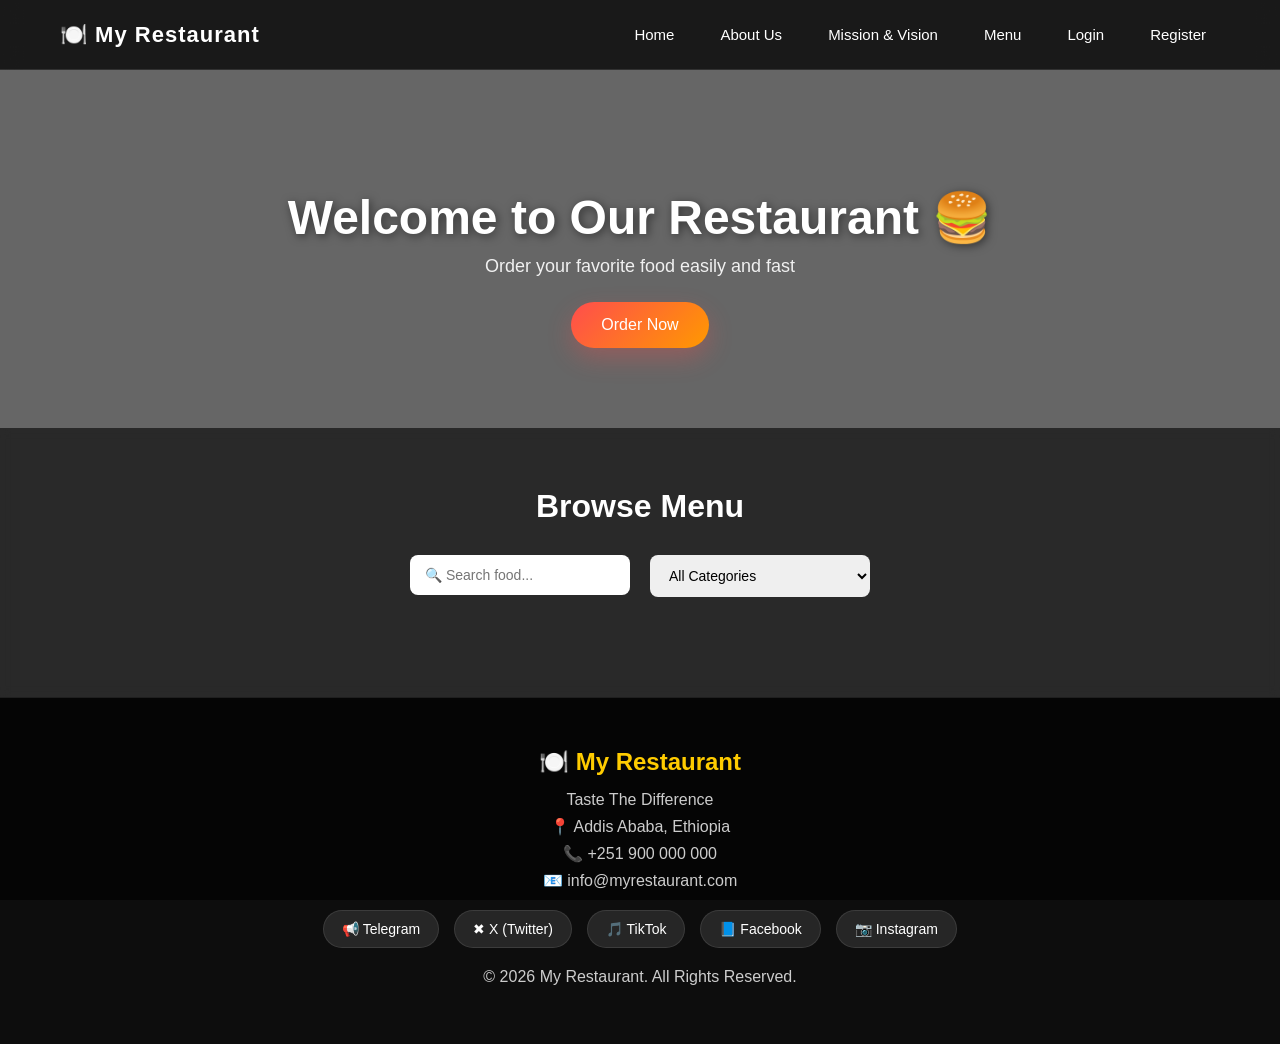
<file: index.html>
<!DOCTYPE html>
<html lang="en">

<head>
  <meta charset="UTF-8">

  <title>Restaurant Home</title>

  <meta
    name="viewport"
    content="width=device-width, initial-scale=1.0"
  >

  <!-- CSS -->
  <link rel="stylesheet" href="css/index.css">

  <!-- PAGE STYLE -->
  <style>

    body{
      background:
        url("https://images.unsplash.com/photo-1504674900247-0877df9cc836")
        no-repeat center center/cover;

      color:white;
    }

    body::before{
      content:"";
      position:fixed;
      width:100%;
      height:100%;
      background:rgba(0,0,0,0.6);
      z-index:-1;
    }

  </style>

</head>

<body>

<!-- ================= NAVBAR ================= -->

<header class="navbar">

  <h1>🍽️ My Restaurant</h1>

  <nav>

    <a href="index.html">
      Home
    </a>
      <a href="about.html">About Us</a>
      <a href="mission.html">Mission & Vision</a>

    <a href="#menu">
      Menu
    </a>

    <a
      href="login.html"
      id="loginLink"
    >
      Login
    </a>

    <a
      href="register.html"
      id="registerLink"
    >
      Register
    </a>

    <a
      href="dashboard.html"
      id="dashboardLink"
      style="display:none;"
    >
      Dashboard
    </a>

    <a
      href="#"
      id="logoutLink"
      style="display:none;"
      onclick="logout()"
    >
      Logout
    </a>

  </nav>

</header>

<!-- ================= HERO ================= -->

<section class="hero">

  <h2>
    Welcome to Our Restaurant 🍔
  </h2>

  <p>
    Order your favorite food easily and fast
  </p>

  <button onclick="redirectToLogin()">
    Order Now
  </button>

</section>

<!-- ================= MENU ================= -->

<section
  id="menu"
  class="menu-section"
>

  <h2>Browse Menu</h2>

  <!-- FILTER -->
  <div class="filter-bar">

    <div class="filter-group">

      <input
        type="text"
        id="search"
        placeholder="🔍 Search food..."
        onkeyup="searchMenu()"
      >

    </div>

    <div class="filter-group">

      <select
        id="categoryFilter"
        onchange="filterMenu()"
      >

        <option value="">
          All Categories
        </option>

        <option value="foods">
          🍽 Foods
        </option>

        <option value="cool drinks">
          🥤 Cool Drinks
        </option>

        <option value="hot drinks">
          ☕ Hot Drinks
        </option>

      </select>

    </div>

  </div>

  <!-- MENU ITEMS -->
  <div
    id="menu-container"
    class="menu-grid"
  ></div>

</section>

<!-- ================= FOOTER ================= -->

<footer class="footer">

  <h3>🍽️ My Restaurant</h3>

  <p>Taste The Difference</p>

  <p>📍 Addis Ababa, Ethiopia</p>

  <p>📞 +251 900 000 000</p>

  <p>📧 info@myrestaurant.com</p>

  <!-- Social Media -->

  <div class="social-links">

    <a href="https://t.me/yourtelegram" target="_blank">
      📢 Telegram
    </a>

    <a href="https://x.com/youraccount" target="_blank">
      ✖ X (Twitter)
    </a>

    <a href="https://www.tiktok.com/@youraccount" target="_blank">
      🎵 TikTok
    </a>

    <a href="https://www.facebook.com/yourpage" target="_blank">
      📘 Facebook
    </a>

    <a href="https://www.instagram.com/youraccount" target="_blank">
      📷 Instagram
    </a>

  </div>

  <p class="copyright">
    © 2026 My Restaurant. All Rights Reserved.
  </p>

</footer>

<!-- ================= TOAST ================= -->

<div id="toast"></div>

<!-- ================= SCRIPT ================= -->

<script src="js/script.js"></script>

</body>
</html>
</file>
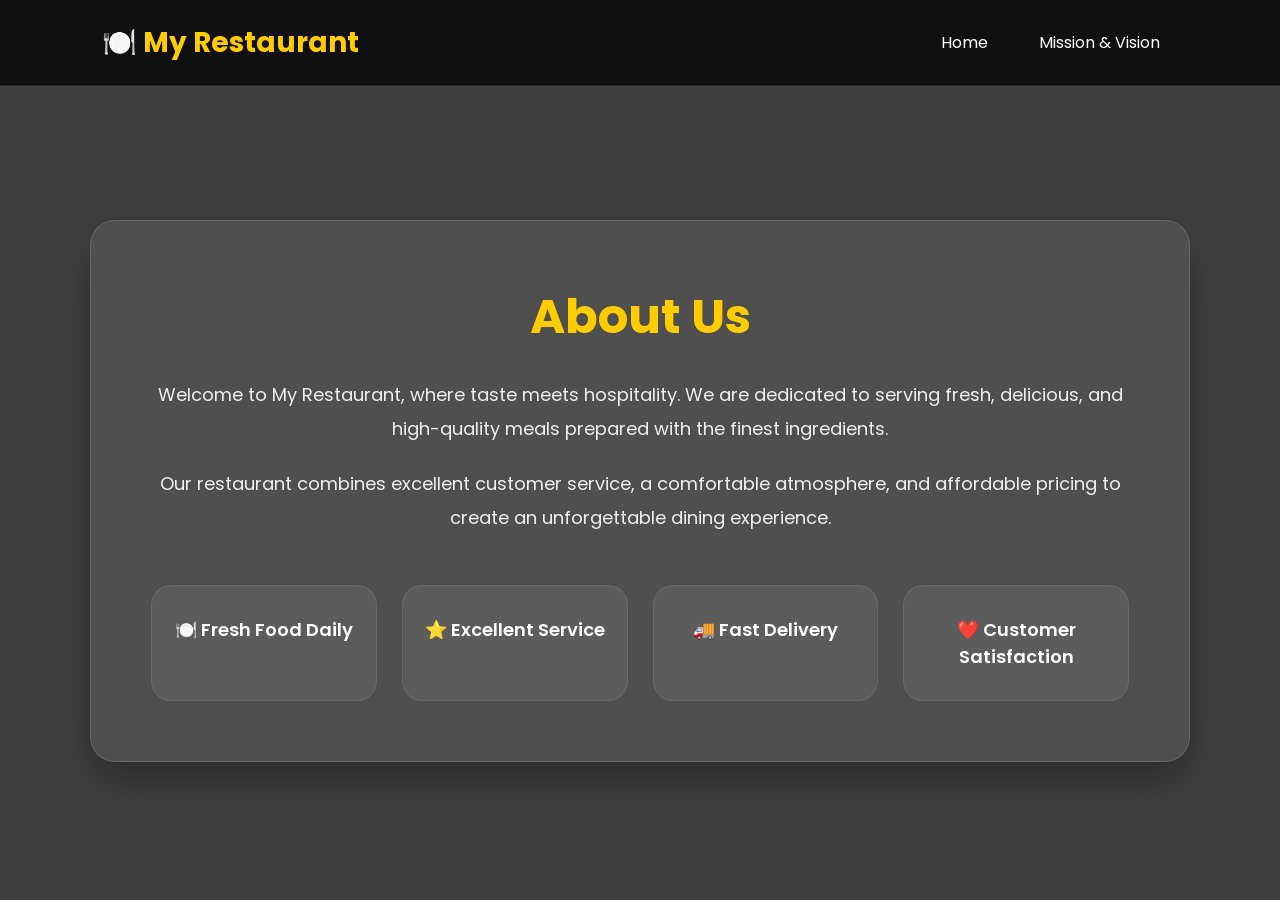
<file: about.html>
<!DOCTYPE html>
<html lang="en">
<head>
<meta charset="UTF-8">
<meta name="viewport" content="width=device-width, initial-scale=1.0">
<title>About Us</title>
<link rel="stylesheet" href="css/about-mission.css">
</head>

<body>

<header class="navbar">
  <h1>🍽️ My Restaurant</h1>

  <nav>
    <a href="index.html">Home</a>
    <a href="mission.html">Mission & Vision</a>
  </nav>
</header>

<section id="about" class="about-section">

<div class="about-container">

<h2>About Us</h2>

<p>
Welcome to My Restaurant, where taste meets hospitality.
We are dedicated to serving fresh, delicious, and high-quality meals
prepared with the finest ingredients.
</p>

<p>
Our restaurant combines excellent customer service,
a comfortable atmosphere, and affordable pricing
to create an unforgettable dining experience.
</p>

<div class="about-features">

<div class="feature">🍽️ Fresh Food Daily</div>
<div class="feature">⭐ Excellent Service</div>
<div class="feature">🚚 Fast Delivery</div>
<div class="feature">❤️ Customer Satisfaction</div>

</div>

</div>

</section>

<!-- ================= TOAST ================= -->

<div id="toast"></div>

<!-- ================= SCRIPT ================= -->

<script src="js/script.js"></script>

</body>
</html>
</file>
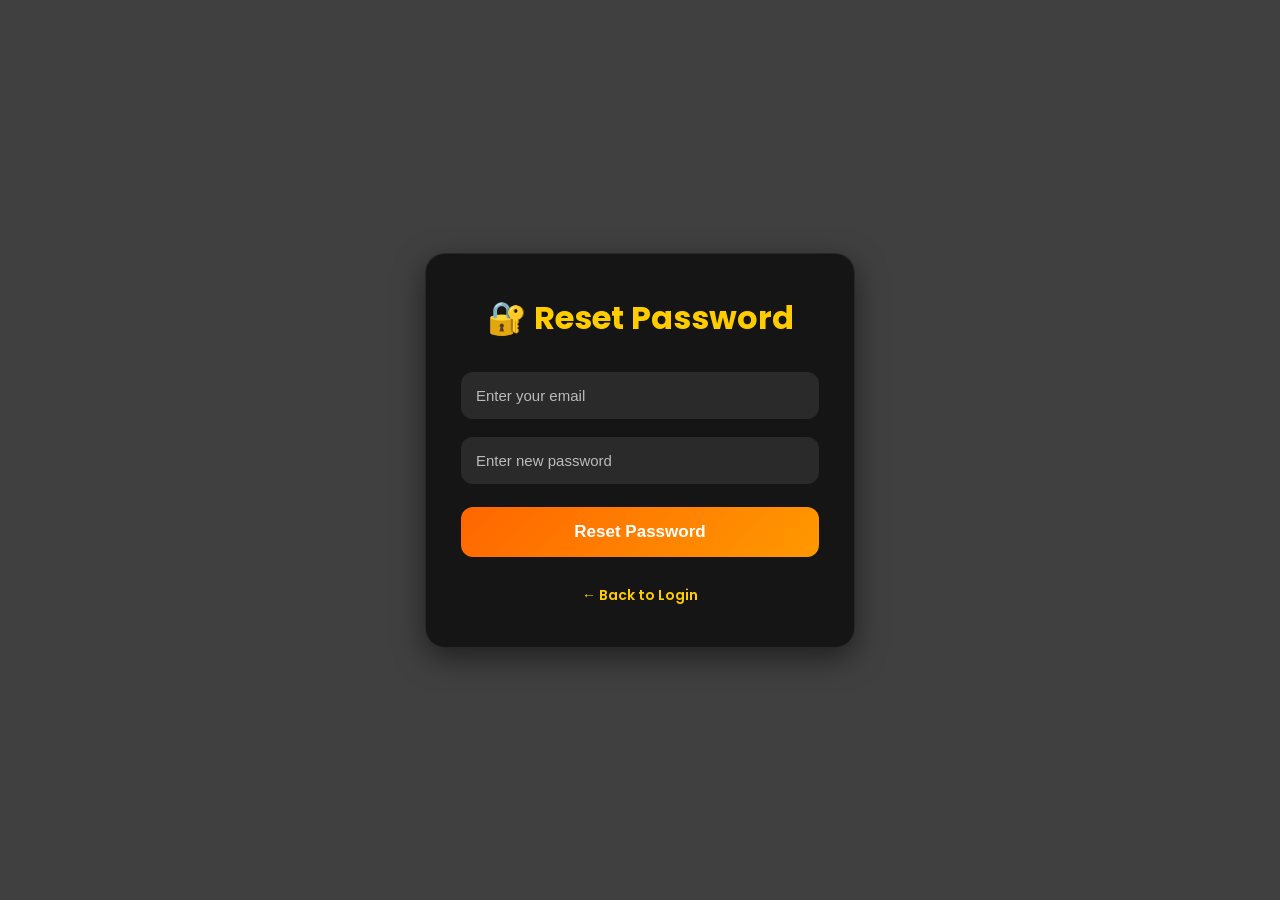
<file: forgot-password.html>
<!DOCTYPE html>
<html lang="en">

<head>

  <meta charset="UTF-8">

  <meta
    name="viewport"
    content="width=device-width, initial-scale=1.0"
  >

  <title>Reset Password</title>

  <!-- GOOGLE FONT -->
  <link
    href="https://fonts.googleapis.com/css2?family=Poppins:wght@300;400;500;600;700&display=swap"
    rel="stylesheet"
  >

  <style>

    /* ================= RESET ================= */

    *{
      margin:0;
      padding:0;
      box-sizing:border-box;
    }

    body{
      font-family:'Poppins', sans-serif;
      background:
        linear-gradient(
          rgba(0,0,0,0.75),
          rgba(0,0,0,0.75)
        ),
        url('https://images.unsplash.com/photo-1504674900247-0877df9cc836?q=80&w=1600&auto=format&fit=crop');
      background-size:cover;
      background-position:center;
      min-height:100vh;
      display:flex;
      justify-content:center;
      align-items:center;
      padding:20px;
    }

    /* ================= CARD ================= */

    .login-container{
      width:100%;
      max-width:430px;
      background:rgba(20,20,20,0.95);
      padding:40px 35px;
      border-radius:20px;
      box-shadow:
        0 10px 30px rgba(0,0,0,0.5);
      backdrop-filter:blur(10px);
      border:1px solid rgba(255,255,255,0.08);
      animation:fadeIn 0.5s ease;
    }

    /* ================= TITLE ================= */

    .login-container h2{
      text-align:center;
      color:#ffcc00;
      margin-bottom:30px;
      font-size:32px;
      font-weight:700;
    }

    /* ================= INPUTS ================= */

    .login-container input{
      width:100%;
      padding:15px;
      margin-bottom:18px;
      border:none;
      border-radius:12px;
      background:#2a2a2a;
      color:white;
      font-size:15px;
      outline:none;
      transition:0.3s;
    }

    .login-container input:focus{
      border:2px solid #ff6600;
      background:#1f1f1f;
    }

    .login-container input::placeholder{
      color:#bbb;
    }

    /* ================= BUTTON ================= */

    .login-container button{
      width:100%;
      padding:15px;
      border:none;
      border-radius:12px;
      background:linear-gradient(
        135deg,
        #ff6600,
        #ff9900
      );
      color:white;
      font-size:17px;
      font-weight:600;
      cursor:pointer;
      transition:0.3s;
      margin-top:5px;
    }

    .login-container button:hover{
      transform:translateY(-2px);
      opacity:0.95;
      box-shadow:
        0 6px 20px rgba(255,102,0,0.4);
    }

    /* ================= MESSAGE ================= */

    #message{
      margin-top:20px;
      text-align:center;
      color:#ffffff;
      font-size:15px;
      font-weight:500;
    }

    /* ================= BACK LINK ================= */

    .back-login{
      margin-top:25px;
      text-align:center;
    }

    .back-login a{
      color:#ffcc00;
      text-decoration:none;
      font-size:14px;
      font-weight:600;
      transition:0.3s;
    }

    .back-login a:hover{
      color:#ffffff;
    }

    /* ================= ANIMATION ================= */

    @keyframes fadeIn{

      from{
        opacity:0;
        transform:translateY(20px);
      }

      to{
        opacity:1;
        transform:translateY(0);
      }
    }

    /* ================= RESPONSIVE ================= */

    @media(max-width:500px){

      .login-container{
        padding:30px 25px;
      }

      .login-container h2{
        font-size:26px;
      }
    }

  </style>

</head>

<body>

  <div class="login-container">

    <h2>
      🔐 Reset Password
    </h2>

    <!-- EMAIL -->
    <input
      type="email"
      id="email"
      placeholder="Enter your email"
    >

    <!-- NEW PASSWORD -->
    <input
      type="password"
      id="newPassword"
      placeholder="Enter new password"
    >

    <!-- BUTTON -->
    <button onclick="resetPassword()">
      Reset Password
    </button>

    <!-- MESSAGE -->
    <p id="message"></p>

    <!-- BACK -->
    <div class="back-login">

      <a href="login.html">
        ← Back to Login
      </a>

    </div>

  </div>

  <script>

    const API =
      "http://localhost:5000";

    async function resetPassword() {

      const email =
        document.getElementById("email").value;

      const newPassword =
        document.getElementById("newPassword").value;

      const message =
        document.getElementById("message");

      try {

        const response = await fetch(
          `${API}/api/auth/reset-password`,
          {
            method: "PUT",

            headers: {
              "Content-Type": "application/json"
            },

            body: JSON.stringify({
              email,
              newPassword
            })
          }
        );

        const data =
          await response.json();

        message.innerText =
          data.message;

      } catch (error) {

        console.error(error);

        message.innerText =
          "Server error";
      }
    }

  </script>

</body>
</html>
</file>
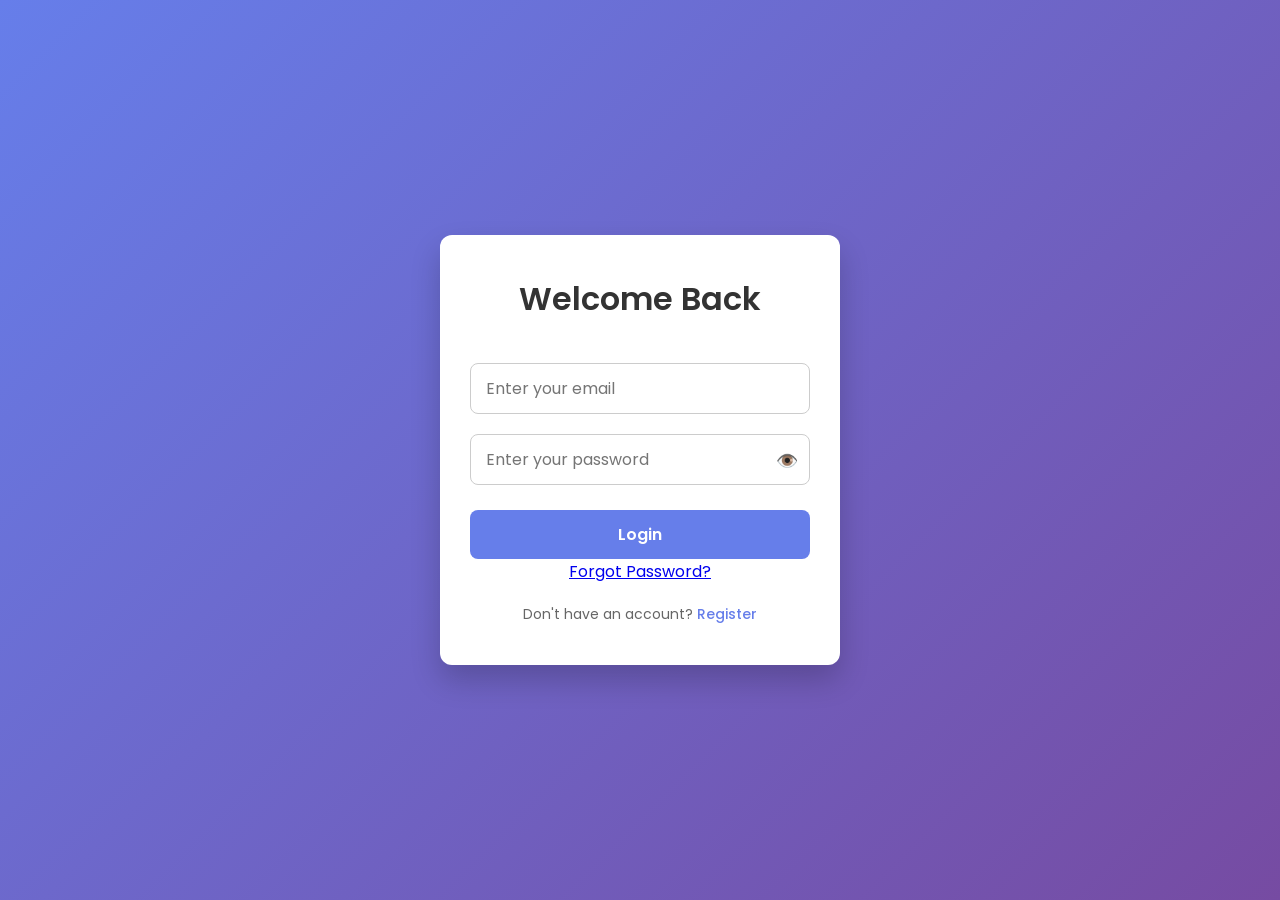
<file: login.html>
<!DOCTYPE html>
<html lang="en">

<head>

  <meta charset="UTF-8">

  <title>Login</title>

  <meta
    name="viewport"
    content="width=device-width, initial-scale=1.0"
  >

  <!-- CSS -->
  <link rel="stylesheet" href="css/login.css">

  <!-- GOOGLE FONT -->
  <link
    href="https://fonts.googleapis.com/css2?family=Poppins:wght@300;400;600&display=swap"
    rel="stylesheet"
  >

</head>

<body>

  <div class="container">

    <h1>
      Welcome Back
    </h1>

    <!-- ================= LOGIN FORM ================= -->

    <form id="loginForm">

      <!-- EMAIL -->
      <input
        type="email"
        id="email"
        placeholder="Enter your email"
        required
      >

      <!-- PASSWORD -->
      <div class="password-wrapper">

        <input
          type="password"
          id="password"
          placeholder="Enter your password"
          required
        >

        <span onclick="togglePassword()">
          👁️
        </span>

      </div>

      <!-- LOGIN BUTTON -->
      <button type="submit">
        Login
      </button>

      <!-- ================= FORGOT PASSWORD ================= -->

      <p class="forgot-link">

        <a href="forgot-password.html">
          Forgot Password?
        </a>

      </p>

    </form>

    <!-- REGISTER -->
    <p class="register-text">

      Don't have an account?

      <a href="register.html">
        Register
      </a>

    </p>

  </div>

  <!-- ================= TOAST ================= -->

  <div id="toast"></div>

  <!-- ================= LOGIN SCRIPT ================= -->

  <script src="js/login.js"></script>

</body>
</html>
</file>
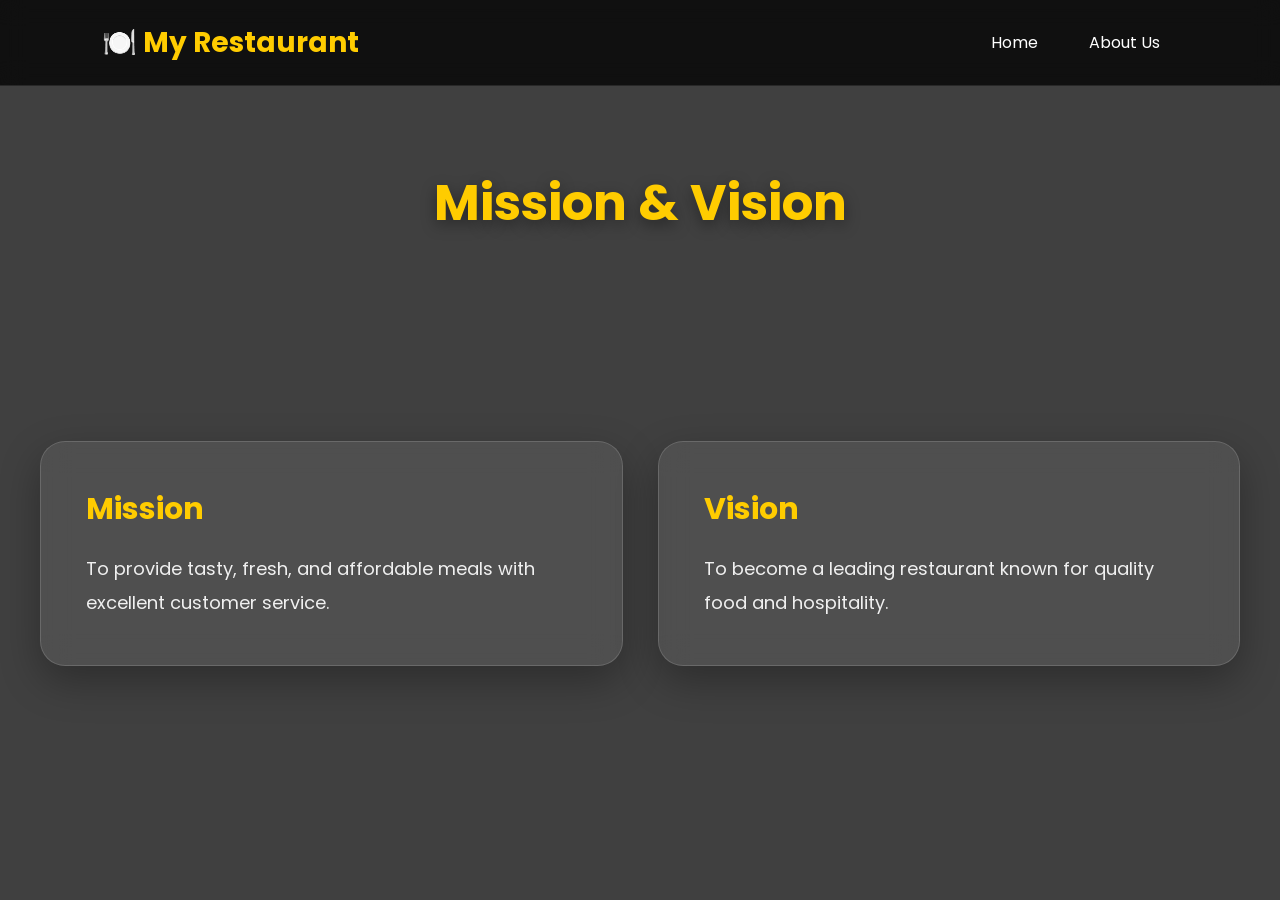
<file: mission.html>
<!DOCTYPE html>
<html lang="en">
<head>
<meta charset="UTF-8">
<meta name="viewport" content="width=device-width, initial-scale=1.0">
<title>Mission & Vision</title>
<link rel="stylesheet" href="css/about-mission.css">
</head>

<body>

<header class="navbar">
  <h1>🍽️ My Restaurant</h1>

  <nav>
    <a href="index.html">Home</a>
    <a href="about.html">About Us</a>
  </nav>
</header>

<section class="mission-section">

  <h2>Mission & Vision</h2>

  <div class="mission-grid">

    <div class="mission-card">
      <h3>Mission</h3>
      <p>
        To provide tasty, fresh, and affordable meals with excellent customer service.
      </p>
    </div>

    <div class="mission-card">
      <h3>Vision</h3>
      <p>
        To become a leading restaurant known for quality food and hospitality.
      </p>
    </div>

  </div>

</section>
<!-- ================= TOAST ================= -->

<div id="toast"></div>

<!-- ================= SCRIPT ================= -->

<script src="js/script.js"></script>


</body>
</html>
</file>
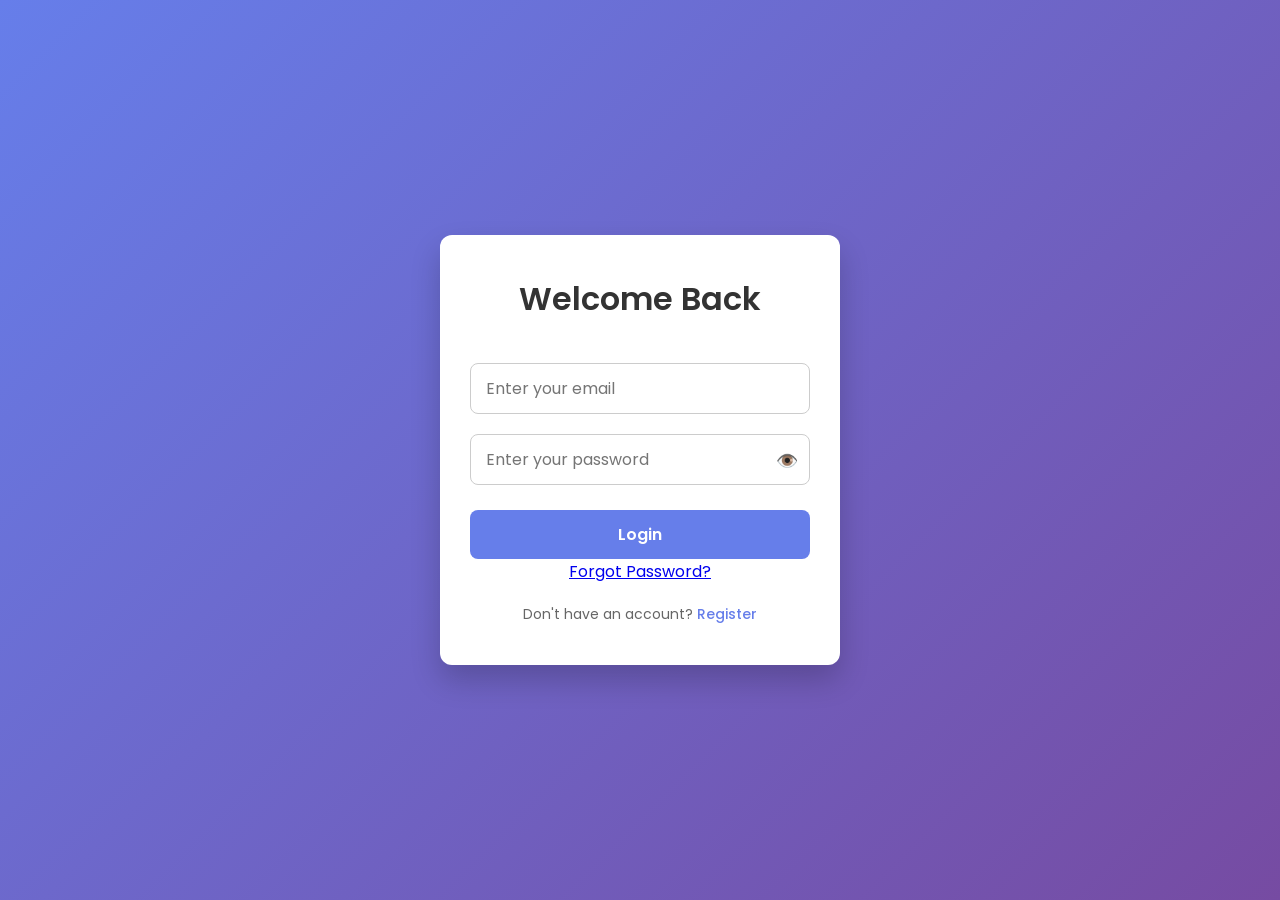
<file: order.html>
<!DOCTYPE html>
<html lang="en">

<head>

  <meta charset="UTF-8">

  <meta
    name="viewport"
    content="width=device-width, initial-scale=1.0"
  >

  <title>Order Food</title>

  <!-- ================= CSS ================= -->

  <link
    rel="stylesheet"
    href="css/order.css"
  >

  <!-- ================= GOOGLE FONT ================= -->

  <link
    href="https://fonts.googleapis.com/css2?family=Poppins:wght@300;400;500;600;700&display=swap"
    rel="stylesheet"
  >

</head>

<body>

<!-- ================= PAGE PROTECTION ================= -->

<script>

  const user =
    JSON.parse(
      localStorage.getItem("user")
    );

  const token =
    localStorage.getItem("token");

  // ================= CHECK LOGIN =================

  if (!user || !token) {

    localStorage.setItem(
      "redirectAfterLogin",
      "order.html"
    );

    window.location.href =
      "login.html";
  }

</script>

<!-- ================= CONTAINER ================= -->

<div class="container">

  <!-- ================= HEADER ================= -->

  <div class="page-header">

    <!-- LEFT -->

    <div class="header-left">

      <h2>
        🍽️ Restaurant Menu
      </h2>

      <p>
        Welcome,
        <span id="customerName"></span>
      </p>

    </div>

    <!-- RIGHT -->

    <div class="top-actions">

      <button onclick="goHome()">
        🏠 Home
      </button>

      <button onclick="goDashboard()">
        📊 Dashboard
      </button>

      <button onclick="logout()">
        🚪 Logout
      </button>

    </div>

  </div>

  <!-- ================= MAIN LAYOUT ================= -->

  <div class="main-layout">

    <!-- ================= LEFT SECTION ================= -->

    <div class="left-section">

      <!-- ================= FILTERS ================= -->

      <div class="filters">

        <!-- SEARCH -->

        <input
          type="text"
          id="search"
          placeholder="🔍 Search food..."
          onkeyup="searchMenu()"
        >

        <!-- CATEGORY -->

        <select
          id="categoryFilter"
          onchange="filterMenu()"
        >

          <option value="">
            📋 All Categories
          </option>

          <option value="foods">
            🍽 Foods
          </option>

          <option value="cool drinks">
            🥤 Cool Drinks
          </option>

          <option value="hot drinks">
            ☕ Hot Drinks
          </option>

        </select>

      </div>

      <!-- ================= MENU TITLE ================= -->

      <div class="section-title">

        <h2>Menu</h2>

      </div>

      <!-- ================= MENU GRID ================= -->

      <div
        id="menu-container"
        class="menu-grid"
      >

        <!-- Dynamic Menu -->

      </div>

    </div>

    <!-- ================= RIGHT SECTION ================= -->

    <div class="right-section">

      <!-- ================= CART BOX ================= -->

      <div class="cart-box">

        <!-- CART HEADER -->

        <div class="cart-header">

          <h2>
            🛒 Your Order
          </h2>

          <button
            class="clear-cart-btn"
            onclick="clearCart()"
          >
            🗑 Clear Cart
          </button>

        </div>

        <!-- CART ITEMS -->

        <div id="cart">

          <p class="empty-cart">
            🛒 No items yet
          </p>

        </div>

        <hr>

        <!-- TOTAL -->

        <div class="total-box">

          <h3>
            Total:
            <span id="cartTotal">
              0
            </span>
            ETB
          </h3>

        </div>

        <!-- ================= PLACE ORDER ================= -->

        <button
          class="place-order-btn"
          onclick="placeOrder()"
        >
          ✅ Place Order
        </button>

        <!-- ================= PAY NOW ================= -->

        <button
          class="pay-btn"
          onclick="payNow()"
        >
          💳 Pay Now
        </button>

        <!-- ================= CONFIRM DELIVERY ================= -->

        <button
          class="confirm-btn"
          onclick="confirmMyOrder(currentOrderId)"
          id="confirmBtn"
          style="display:none;"
        >
          📦 I Received My Order
        </button>

        <!-- ================= MY ORDERS ================= -->

        <button
          onclick="loadMyOrders()"
          class="my-orders-btn"
        >
          📦 My Orders
        </button>

      </div>

    </div>

  </div>

  <!-- ================= MY ORDERS SECTION ================= -->

  <div
    id="myOrdersSection"
    class="my-orders-section"
    style="display:none;"
  >

    <div class="orders-header">

      <h2>
        📦 My Orders
      </h2>

      <button
        onclick="closeMyOrders()"
        class="close-orders-btn"
      >
        ✖ Close
      </button>

    </div>

    <!-- DYNAMIC ORDERS -->

    <div id="myOrdersContainer">

      <p>
        No orders found
      </p>

    </div>

  </div>

</div>

<!-- ================= TOAST ================= -->

<div id="toast"></div>

<!-- ================= MAIN SCRIPT ================= -->

<script src="js/script.js"></script>

<!-- ================= USER INFO ================= -->

<script>

  const currentUser =
    JSON.parse(
      localStorage.getItem("user")
    );

  if (currentUser) {

    const nameEl =
      document.getElementById(
        "customerName"
      );

    if (nameEl) {

      nameEl.innerText =
        currentUser.name || "Customer";
    }
  }

  // ================= CLOSE ORDERS =================

  function closeMyOrders() {

    const section =
      document.getElementById(
        "myOrdersSection"
      );

    if (section) {

      section.style.display =
        "none";
    }
  }

</script>

</body>
</html>
</file>
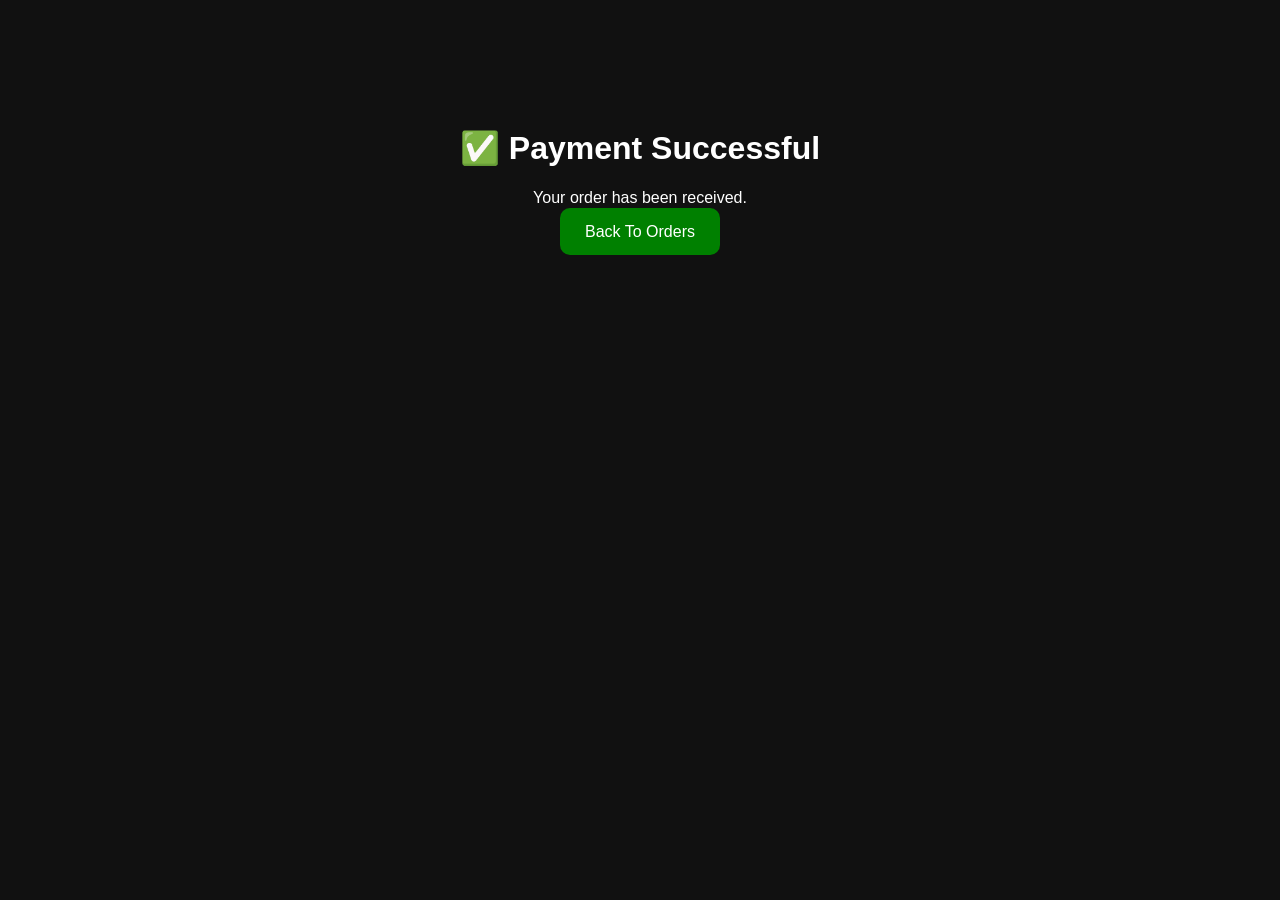
<file: payment-success.html>
<!DOCTYPE html>
<html>
<head>
  <title>Payment Success</title>
</head>

<body style="background:#111;color:white;text-align:center;padding-top:100px;font-family:Arial;">

  <h1>
    ✅ Payment Successful
  </h1>

  <p>
    Your order has been received.
  </p>

  <a
    href="order.html"
    style="
      background:green;
      color:white;
      padding:15px 25px;
      text-decoration:none;
      border-radius:10px;
    "
  >
    Back To Orders
  </a>

</body>
</html>
</file>
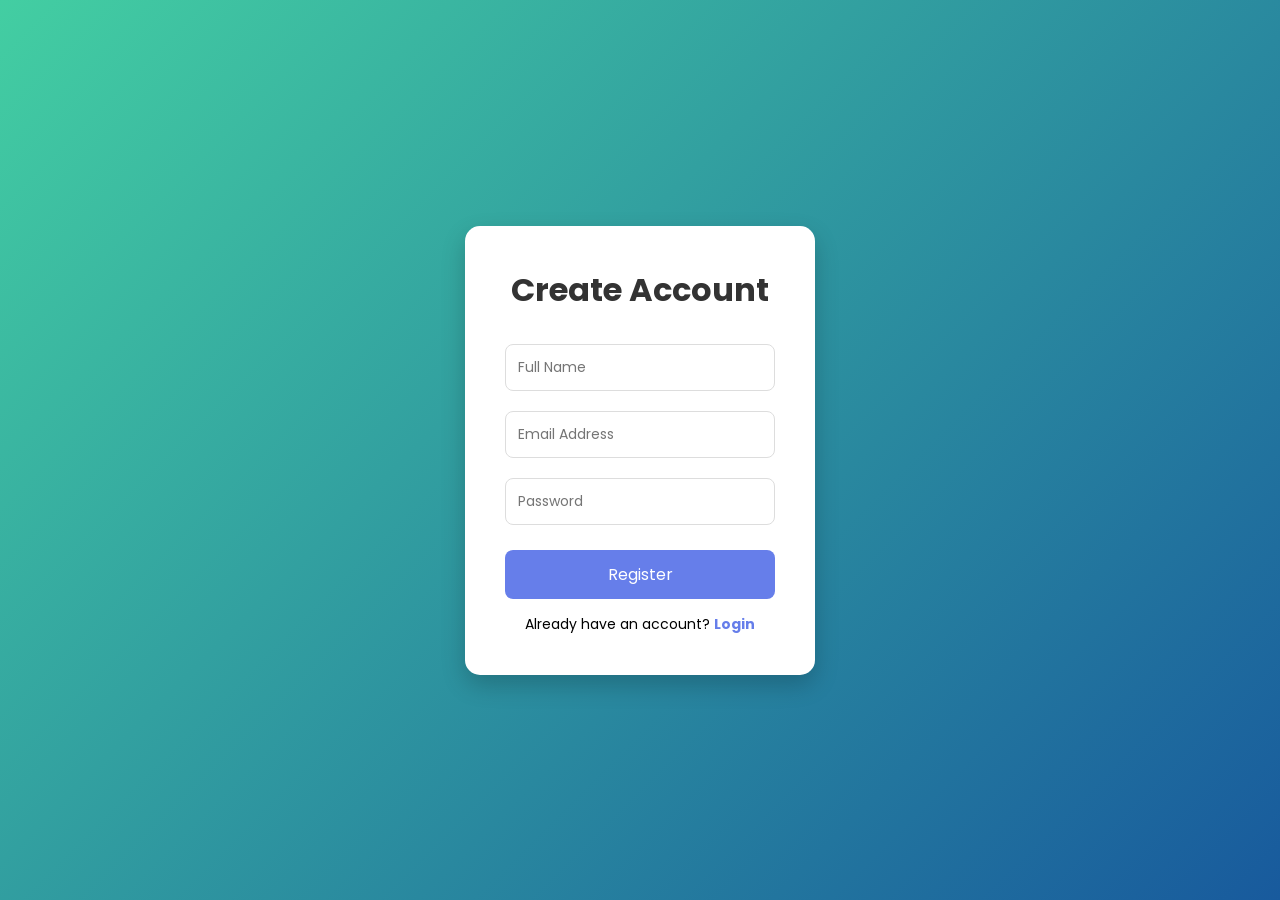
<file: register.html>
<!DOCTYPE html>
<html lang="en">
<head>
<meta charset="UTF-8">
<title>Register</title>

<link rel="stylesheet" href="css/register.css">
<link href="https://fonts.googleapis.com/css2?family=Poppins:wght@300;400;600&display=swap" rel="stylesheet">

<meta name="viewport" content="width=device-width, initial-scale=1.0">
</head>

<body>

<div class="container">
  <h1>Create Account</h1>

  <!-- REGISTER FORM -->
  <form id="registerForm">

    <input type="text" id="name" placeholder="Full Name" required>

    <input type="email" id="email" placeholder="Email Address" required>

    <input type="password" id="password" placeholder="Password" required>

    <button type="submit">Register</button>

  </form>

  <p>Already have an account? <a href="login.html">Login</a></p>
</div>

<!-- TOAST -->
<div id="toast"></div>

<!-- ✅ ONLY REGISTER SCRIPT -->
<script src="js/register.js"></script>

</body>
</html>
</file>
<file: css/index.css>
/* ================= GLOBAL ================= */
* {
  margin: 0;
  padding: 0;
  box-sizing: border-box;
  font-family: 'Poppins', sans-serif;
}

body {
  color: #fff;
  min-height: 100vh;
}

/* ================= NAVBAR ================= */
.navbar {
  display: flex;
  justify-content: space-between;
  align-items: center;
  padding: 18px 60px;
  background: rgba(0, 0, 0, 0.75);
  backdrop-filter: blur(10px);
  position: sticky;
  top: 0;
  z-index: 1000;
  border-bottom: 1px solid rgba(255,255,255,0.1);
}

.navbar h1 {
  font-size: 22px;
  font-weight: 700;
  letter-spacing: 1px;
}

.navbar nav {
  display: flex;
  gap: 18px;
  align-items: center;
  flex-wrap: wrap;
}

.navbar nav a {
  color: #fff;
  text-decoration: none;
  font-size: 15px;
  padding: 8px 14px;
  border-radius: 6px;
  transition: 0.3s;
}

.navbar nav a:hover {
  background: #ff4d4d;
  color: #fff;
}

/* ================= HERO ================= */
.hero {
  text-align: center;
  padding: 120px 20px 80px;
}

.hero h2 {
  font-size: 48px;
  font-weight: 700;
  margin-bottom: 10px;
  text-shadow: 2px 2px 10px rgba(0,0,0,0.5);
}

.hero p {
  font-size: 18px;
  opacity: 0.9;
  margin-bottom: 25px;
}

.hero button {
  padding: 14px 30px;
  border: none;
  background: linear-gradient(135deg, #ff4d4d, #ff9900);
  color: #fff;
  font-size: 16px;
  border-radius: 30px;
  cursor: pointer;
  transition: 0.3s;
  box-shadow: 0 10px 25px rgba(255, 77, 77, 0.3);
}

.hero button:hover {
  transform: translateY(-3px);
  box-shadow: 0 15px 30px rgba(255, 77, 77, 0.4);
}

/* ================= MENU SECTION ================= */
.menu-section {
  padding: 60px 40px;
  background: rgba(0,0,0,0.6);
  backdrop-filter: blur(5px);
}

.menu-section h2 {
  text-align: center;
  font-size: 32px;
  margin-bottom: 30px;
}

/* ================= FILTER BAR ================= */
.filter-bar {
  display: flex;
  justify-content: center;
  gap: 20px;
  margin-bottom: 40px;
  flex-wrap: wrap;
}

.filter-group input,
.filter-group select {
  padding: 12px 15px;
  border: none;
  border-radius: 8px;
  outline: none;
  font-size: 14px;
  width: 220px;
}

/* ================= MENU GRID ================= */
.menu-grid {
  display: grid;
  grid-template-columns: repeat(auto-fit, minmax(230px, 1fr));
  gap: 25px;
}

/* ================= MENU CARD ================= */
.menu-card {
  background: rgba(255,255,255,0.08);
  border-radius: 15px;
  overflow: hidden;
  text-align: center;
  padding: 15px;
  transition: 0.3s;
  border: 1px solid rgba(255,255,255,0.1);
  box-shadow: 0 8px 20px rgba(0,0,0,0.25);
}

.menu-card:hover {
  transform: translateY(-8px);
  background: rgba(255,255,255,0.12);
}

.menu-card img {
  width: 100%;
  height: 150px;
  object-fit: cover;
  border-radius: 10px;
}

.menu-card h3 {
  margin-top: 10px;
  font-size: 18px;
}

.menu-card p {
  font-size: 13px;
  opacity: 0.8;
  margin: 5px 0;
}

.menu-card h4 {
  margin: 8px 0;
  color: #ffcc00;
}

/* ================= BUTTON ================= */
.menu-card button {
  margin-top: 10px;
  padding: 10px 15px;
  border: none;
  border-radius: 25px;
  background: #ff4d4d;
  color: white;
  cursor: pointer;
  transition: 0.3s;
}

.menu-card button:hover {
  background: #ff1a1a;
}

/* ================= TOAST ================= */
#toast {
  position: fixed;
  bottom: 30px;
  right: 30px;
  background: rgba(0,0,0,0.85);
  color: #fff;
  padding: 12px 20px;
  border-radius: 8px;
  display: none;
  font-size: 14px;
  z-index: 2000;
}

/* ================= RESPONSIVE ================= */
@media (max-width: 768px) {
  .navbar {
    flex-direction: column;
    gap: 10px;
    padding: 15px;
  }

  .hero h2 {
    font-size: 32px;
  }

  .menu-section {
    padding: 40px 15px;
  }
}
/* ================= ABOUT SECTION ================= */

.about-section{
  padding:70px 40px;
  background:rgba(0,0,0,0.55);
  backdrop-filter:blur(8px);
}

.about-container{
  max-width:1100px;
  margin:auto;
  text-align:center;
}

.about-section h2{
  font-size:32px;
  margin-bottom:25px;
}

.about-section p{
  font-size:16px;
  line-height:1.8;
  color:#ddd;
  margin-bottom:15px;
}

.about-features{
  margin-top:40px;
  display:grid;
  grid-template-columns:repeat(auto-fit,minmax(220px,1fr));
  gap:20px;
}

.feature{
  padding:20px;
  border-radius:12px;
  background:rgba(255,255,255,0.08);
  border:1px solid rgba(255,255,255,0.08);
  transition:.3s;
}

.feature:hover{
  transform:translateY(-5px);
  background:rgba(255,255,255,0.12);
}

/* ================= MISSION ================= */

.mission-section{
  padding:70px 40px;
}

.mission-section h2{
  text-align:center;
  font-size:32px;
  margin-bottom:40px;
}

.mission-grid{
  display:grid;
  grid-template-columns:repeat(auto-fit,minmax(320px,1fr));
  gap:25px;
}

.mission-card{
  background:rgba(255,255,255,0.08);
  padding:30px;
  border-radius:15px;
  border:1px solid rgba(255,255,255,0.1);
  transition:.3s;
}

.mission-card:hover{
  transform:translateY(-6px);
}

.mission-card h3{
  margin-bottom:15px;
  color:#ffcc00;
}

.mission-card p{
  color:#ddd;
  line-height:1.7;
}

/* ================= FOOTER ================= */

.footer{
  background:rgba(0,0,0,0.95);
  padding:50px 20px;
  text-align:center;
  border-top:1px solid rgba(255,255,255,0.1);
}

.footer h3{
  margin-bottom:15px;
  color:#ffcc00;
  font-size:24px;
}

.footer p{
  margin:8px 0;
  color:#ccc;
}
/* ================= SOCIAL LINKS ================= */

.social-links{
  margin:20px 0;
  display:flex;
  justify-content:center;
  gap:15px;
  flex-wrap:wrap;
}

.social-links a{
  text-decoration:none;
  color:white;
  background:rgba(255,255,255,0.1);
  padding:10px 18px;
  border-radius:30px;
  transition:all .3s ease;
  font-size:14px;
  border:1px solid rgba(255,255,255,.1);
}

.social-links a:hover{
  background:#ff4d4d;
  transform:translateY(-3px);
  box-shadow:0 8px 20px rgba(255,77,77,.4);
}

/* ================= MOBILE ================= */

@media(max-width:768px){

  .about-section,
  .mission-section{
    padding:50px 20px;
  }

  .about-section h2,
  .mission-section h2{
    font-size:26px;
  }

}
</file>
<file: css/about-mission.css>
/* ================= GOOGLE FONT ================= */

@import url('https://fonts.googleapis.com/css2?family=Poppins:wght@300;400;500;600;700;800&display=swap');

/* ================= GLOBAL ================= */

*{
    margin:0;
    padding:0;
    box-sizing:border-box;
    font-family:'Poppins',sans-serif;
}

html{
    scroll-behavior:smooth;
}

body{
    min-height:100vh;
    color:#fff;
    background:
    linear-gradient(rgba(0,0,0,0.75),rgba(0,0,0,0.75)),
    url("https://images.unsplash.com/photo-1517248135467-4c7edcad34c4")
    center center/cover no-repeat fixed;
}

/* ================= NAVBAR ================= */

.navbar{
    position:sticky;
    top:0;
    z-index:1000;

    display:flex;
    justify-content:space-between;
    align-items:center;

    padding:20px 8%;

    background:rgba(0,0,0,0.75);
    backdrop-filter:blur(12px);

    border-bottom:1px solid rgba(255,255,255,0.1);
}

.navbar h1{
    color:#ffcc00;
    font-size:28px;
    font-weight:700;
}

.navbar nav{
    display:flex;
    gap:15px;
    flex-wrap:wrap;
}

.navbar nav a{
    text-decoration:none;
    color:white;

    padding:10px 18px;

    border-radius:30px;

    transition:0.3s;
}

.navbar nav a:hover{
    background:#ff4d4d;
    transform:translateY(-2px);
}

/* ================= ABOUT SECTION ================= */

.about-section{
    min-height:calc(100vh - 90px);

    display:flex;
    justify-content:center;
    align-items:center;

    padding:80px 20px;
}

.about-container{

    max-width:1100px;
    width:100%;

    background:rgba(255,255,255,0.08);
    backdrop-filter:blur(15px);

    border:1px solid rgba(255,255,255,0.15);

    border-radius:25px;

    padding:60px;

    text-align:center;

    box-shadow:0 20px 50px rgba(0,0,0,0.35);
}

.about-container h2{
    font-size:48px;
    color:#ffcc00;
    margin-bottom:25px;
}

.about-container p{
    font-size:18px;
    line-height:1.9;
    color:#eeeeee;
    margin-bottom:20px;
}

/* ================= FEATURES ================= */

.about-features{

    margin-top:50px;

    display:grid;
    grid-template-columns:repeat(auto-fit,minmax(220px,1fr));

    gap:25px;
}

.feature{

    background:rgba(255,255,255,0.08);

    padding:30px 20px;

    border-radius:20px;

    border:1px solid rgba(255,255,255,0.08);

    font-size:18px;
    font-weight:600;

    transition:0.4s;
}

.feature:hover{

    transform:translateY(-10px);

    background:rgba(255,255,255,0.15);

    box-shadow:0 15px 35px rgba(255,204,0,0.25);
}

/* ================= MISSION PAGE ================= */

.mission-section{

    min-height:calc(100vh - 90px);

    padding:80px 20px;

    display:flex;
    flex-direction:column;
    justify-content:center;
}

.mission-section h2{

    text-align:center;

    font-size:50px;

    color:#ffcc00;

    margin-bottom:50px;

    text-shadow:0 5px 15px rgba(0,0,0,0.4);
}

.mission-grid{

    max-width:1200px;

    margin:auto;

    display:grid;

    grid-template-columns:repeat(auto-fit,minmax(350px,1fr));

    gap:35px;
}

.mission-card{

    background:rgba(255,255,255,0.08);

    backdrop-filter:blur(15px);

    border:1px solid rgba(255,255,255,0.15);

    border-radius:25px;

    padding:45px;

    transition:0.4s;

    box-shadow:0 15px 40px rgba(0,0,0,0.3);
}

.mission-card:hover{

    transform:translateY(-12px);

    box-shadow:0 20px 45px rgba(255,77,77,0.25);
}

.mission-card h3{

    color:#ffcc00;

    font-size:30px;

    margin-bottom:20px;
}

.mission-card p{

    font-size:18px;

    line-height:1.9;

    color:#f0f0f0;
}

/* ================= FOOTER ================= */

.footer{

    margin-top:50px;

    text-align:center;

    padding:30px;

    background:rgba(0,0,0,0.8);

    border-top:1px solid rgba(255,255,255,0.1);
}

.footer p{
    color:#ccc;
}

/* ================= TOAST ================= */

#toast{
    position:fixed;

    right:20px;
    bottom:20px;

    background:#111;

    color:white;

    padding:12px 20px;

    border-radius:10px;

    display:none;

    z-index:9999;
}

/* ================= RESPONSIVE ================= */

@media(max-width:768px){

    .navbar{
        flex-direction:column;
        gap:15px;
    }

    .navbar h1{
        font-size:24px;
    }

    .about-container{
        padding:35px 25px;
    }

    .about-container h2{
        font-size:36px;
    }

    .about-container p{
        font-size:16px;
    }

    .mission-section h2{
        font-size:38px;
    }

    .mission-card{
        padding:30px;
    }

    .mission-card h3{
        font-size:24px;
    }
}
</file>
<file: css/login.css>
/* ============================= */
/* login.css - Professional Style */
/* ============================= */

/* Reset & Base */
* {
  margin: 0;
  padding: 0;
  box-sizing: border-box;
  font-family: 'Poppins', sans-serif;
}

body {
  height: 100vh;
  display: flex;
  justify-content: center;
  align-items: center;
  background: linear-gradient(135deg, #667eea, #764ba2);
  color: #333;
}

/* Container */
.container {
  background: #fff;
  padding: 40px 30px;
  border-radius: 12px;
  width: 100%;
  max-width: 400px;
  box-shadow: 0 15px 30px rgba(0, 0, 0, 0.2);
  text-align: center;
  transition: transform 0.3s ease, box-shadow 0.3s ease;
}

.container:hover {
  transform: translateY(-5px);
  box-shadow: 0 20px 40px rgba(0, 0, 0, 0.25);
}

/* Heading */
.container h1 {
  font-weight: 600;
  margin-bottom: 30px;
  color: #333;
}

/* Form Inputs */
form input {
  width: 100%;
  padding: 12px 15px;
  margin: 10px 0;
  border-radius: 8px;
  border: 1px solid #ccc;
  font-size: 16px;
  transition: all 0.3s ease;
}

form input:focus {
  outline: none;
  border-color: #667eea;
  box-shadow: 0 0 5px rgba(102, 126, 234, 0.5);
}

/* Password Wrapper */
.password-wrapper {
  position: relative;
}

.password-wrapper span {
  position: absolute;
  right: 12px;
  top: 50%;
  transform: translateY(-50%);
  cursor: pointer;
  font-size: 18px;
  user-select: none;
  transition: color 0.3s ease;
}

.password-wrapper span:hover {
  color: #667eea;
}

/* Button */
form button {
  width: 100%;
  padding: 12px;
  margin-top: 15px;
  border: none;
  border-radius: 8px;
  background: #667eea;
  color: #fff;
  font-size: 16px;
  font-weight: 600;
  cursor: pointer;
  transition: background 0.3s ease, transform 0.2s ease;
}

form button:hover {
  background: #5a67d8;
  transform: translateY(-2px);
}

/* Register Text */
.register-text {
  margin-top: 20px;
  font-size: 14px;
  color: #666;
}

.register-text a {
  color: #667eea;
  text-decoration: none;
  font-weight: 500;
}

.register-text a:hover {
  text-decoration: underline;
}

/* Toast */
#toast {
  position: fixed;
  bottom: 30px;
  left: 50%;
  transform: translateX(-50%);
  background: #333;
  color: #fff;
  padding: 12px 20px;
  border-radius: 8px;
  display: none;
  font-size: 14px;
  box-shadow: 0 5px 15px rgba(0,0,0,0.3);
  z-index: 1000;
  opacity: 0.95;
}

/* Responsive */
@media (max-width: 450px) {
  .container {
    padding: 30px 20px;
  }

  form input, form button {
    font-size: 14px;
    padding: 10px 12px;
  }
}
</file>
<file: css/order.css>
/* ================= RESET ================= */

*{
  margin:0;
  padding:0;
  box-sizing:border-box;
}

/* ================= BODY ================= */

body{
  font-family:'Poppins', sans-serif;
  background:
    radial-gradient(circle at top right,#1a1a1a 0%,#050505 45%),
    #050505;
  color:#ffffff;
  min-height:100vh;
  line-height:1.5;
}

/* ================= CONTAINER ================= */

.container{
  width:95%;
  max-width:1500px;
  margin:auto;
  padding:25px;
}

/* ================= HEADER ================= */

.page-header{
  display:flex;
  justify-content:space-between;
  align-items:center;
  padding:24px 30px;
  margin-bottom:30px;
  border-radius:24px;

  background:
    linear-gradient(
      145deg,
      rgba(20,20,20,0.95),
      rgba(10,10,10,0.98)
    );

  border:1px solid #222;

  box-shadow:
    0 10px 35px rgba(0,0,0,0.55),
    inset 0 1px 0 rgba(255,255,255,0.04);

  flex-wrap:wrap;
  gap:20px;
}

/* ================= HEADER LEFT ================= */

.header-left{
  display:flex;
  align-items:center;
  gap:25px;
  flex-wrap:wrap;
}

.header-left h1{
  font-size:48px;
  font-weight:700;
  color:#ffcc00;

  text-shadow:
    0 0 20px rgba(255,204,0,0.15);
}

.header-left p{
  font-size:18px;
  color:#d1d1d1;
}

#customerName{
  color:#ff8c1a;
  font-weight:700;
}

/* ================= TOP ACTIONS ================= */

.top-actions{
  display:flex;
  gap:16px;
  flex-wrap:wrap;
}

.top-actions button{
  padding:15px 24px;
  border:none;
  border-radius:14px;

  background:
    linear-gradient(
      135deg,
      #ff6b00,
      #ff8c1a
    );

  color:#ffffff;
  font-size:16px;
  font-weight:600;
  cursor:pointer;
  transition:0.3s ease;

  box-shadow:
    0 6px 16px rgba(255,107,0,0.25);

  min-width:150px;
}

.top-actions button:hover{
  transform:translateY(-3px);

  box-shadow:
    0 10px 20px rgba(255,107,0,0.35);
}

/* ================= MAIN LAYOUT ================= */

.main-layout{
  display:grid;
  grid-template-columns:2fr 420px;
  gap:25px;
  align-items:start;
}

/* ================= LEFT SECTION ================= */

.left-section{
  background:
    linear-gradient(
      145deg,
      #111111,
      #0a0a0a
    );

  padding:25px;
  border-radius:24px;

  border:1px solid #222;

  box-shadow:
    0 10px 30px rgba(0,0,0,0.45);
}

/* ================= RIGHT SECTION ================= */

.right-section{
  position:sticky;
  top:20px;
}

/* ================= FILTERS ================= */

.filters{
  display:flex;
  gap:18px;
  margin-bottom:30px;
  flex-wrap:wrap;
}

.filters input,
.filters select{
  flex:1;
  min-width:240px;

  padding:18px;

  border-radius:16px;

  background:#0b0b0b;

  color:#ffffff;

  border:1px solid #2b2b2b;

  font-size:16px;

  outline:none;

  transition:0.3s;
}

.filters input:focus,
.filters select:focus{
  border-color:#ff6b00;

  box-shadow:
    0 0 0 4px rgba(255,107,0,0.1);
}

.filters input::placeholder{
  color:#888;
}

/* ================= SECTION TITLE ================= */

.section-title{
  margin-bottom:25px;
}

.section-title h2{
  font-size:38px;
  position:relative;
  display:inline-block;
}

.section-title h2::after{
  content:"";
  position:absolute;
  left:0;
  bottom:-8px;

  width:70px;
  height:4px;

  background:
    linear-gradient(
      90deg,
      #ff6b00,
      #ffb347
    );

  border-radius:20px;
}

/* ================= MENU GRID ================= */

.menu-grid{
  display:grid;
  grid-template-columns:
    repeat(auto-fit,minmax(240px,1fr));

  gap:22px;
}

/* ================= MENU CARD ================= */

.menu-card{
  background:
    linear-gradient(
      145deg,
      #161616,
      #0d0d0d
    );

  border-radius:22px;

  overflow:hidden;

  border:1px solid #242424;

  transition:0.35s ease;

  position:relative;
}

.menu-card:hover{
  transform:
    translateY(-6px);

  border-color:#ff6b00;

  box-shadow:
    0 15px 28px rgba(0,0,0,0.45);
}

/* ================= IMAGE ================= */

.menu-image{
  width:100%;
  height:210px;
  object-fit:cover;
  display:block;

  transition:0.4s ease;
}

.menu-card:hover .menu-image{
  transform:scale(1.04);
}

/* ================= CARD CONTENT ================= */

.menu-card h3{
  font-size:22px;
  margin:16px 16px 10px;
}

.price{
  color:#ffcc00;
  font-size:24px;
  margin:0 16px 10px;
  font-weight:700;
}

.category{
  margin:0 16px 18px;
  color:#bdbdbd;
  font-size:15px;
}

/* ================= MENU BUTTON ================= */

.menu-card button{
  width:calc(100% - 32px);

  margin:0 16px 16px;

  padding:14px;

  border:none;

  border-radius:14px;

  background:
    linear-gradient(
      135deg,
      #ff6b00,
      #ff922b
    );

  color:#ffffff;

  font-size:16px;
  font-weight:700;

  cursor:pointer;

  transition:0.3s ease;
}

.menu-card button:hover{
  transform:translateY(-2px);

  box-shadow:
    0 10px 18px rgba(255,107,0,0.3);
}

/* ================= CART ================= */

.cart-box{
  background:
    linear-gradient(
      145deg,
      #121212,
      #080808
    );

  padding:25px;

  border-radius:24px;

  border:1px solid #242424;

  box-shadow:
    0 10px 35px rgba(0,0,0,0.5);
}

.cart-header{
  display:flex;
  justify-content:space-between;
  align-items:center;

  margin-bottom:25px;

  gap:15px;
}

.cart-header h2{
  font-size:34px;
}

/* ================= CLEAR CART ================= */

.clear-cart-btn{
  background:
    linear-gradient(
      135deg,
      #ff2b2b,
      #d10000
    );

  color:white;

  border:none;

  padding:13px 18px;

  border-radius:12px;

  cursor:pointer;

  font-size:14px;
  font-weight:700;

  transition:0.3s ease;
}

.clear-cart-btn:hover{
  transform:translateY(-2px);
}

/* ================= EMPTY CART ================= */

.empty-cart{
  background:#151515;

  padding:35px 20px;

  text-align:center;

  border-radius:18px;

  color:#d6d6d6;

  font-size:20px;

  border:1px dashed #2d2d2d;
}

/* ================= CART ITEM ================= */

.cart-item{
  display:flex;
  align-items:center;
  justify-content:space-between;

  gap:15px;

  background:#181818;

  padding:14px;

  border-radius:18px;

  margin-bottom:15px;

  border:1px solid #262626;
}

.cart-item img{
  width:78px;
  height:78px;

  object-fit:cover;

  border-radius:16px;

  border:2px solid #2d2d2d;

  flex-shrink:0;
}

.cart-item h4{
  margin-bottom:6px;
  font-size:18px;
}

.cart-item p{
  color:#cfcfcf;
  font-size:15px;
}

.cart-item button{
  background:
    linear-gradient(
      135deg,
      #ff2b2b,
      #d10000
    );

  color:#ffffff;

  border:none;

  padding:10px 14px;

  border-radius:12px;

  cursor:pointer;

  font-weight:700;

  transition:0.3s;
}

.cart-item button:hover{
  transform:scale(1.05);
}

/* ================= TOTAL ================= */

.total-box{
  margin-top:25px;
  margin-bottom:25px;

  padding:18px;

  border-radius:18px;

  background:#141414;

  border:1px solid #252525;
}

.total-box h3{
  font-size:24px;
}

#cartTotal{
  color:#ffcc00;
  font-size:38px;
  font-weight:700;
}

/* ================= MAIN BUTTONS ================= */

.place-order-btn,
.confirm-btn,
.my-orders-btn,
.pay-btn{
  width:100%;

  padding:18px;

  border:none;

  border-radius:18px;

  font-size:18px;
  font-weight:700;

  cursor:pointer;

  transition:0.35s ease;
}

/* ================= PLACE ORDER ================= */

.place-order-btn{
  background:
    linear-gradient(
      135deg,
      #17a34a,
      #28c76f
    );

  color:#ffffff;

  margin-bottom:16px;

  box-shadow:
    0 10px 20px rgba(23,163,74,0.25);
}

.place-order-btn:hover{
  transform:translateY(-3px);

  box-shadow:
    0 15px 28px rgba(23,163,74,0.35);
}

/* ================= PAY NOW BUTTON ================= */

.pay-btn{
  margin-bottom:16px;

  background:
    linear-gradient(
      135deg,
      #6a11cb,
      #2575fc
    );

  color:#ffffff;

  position:relative;

  overflow:hidden;

  box-shadow:
    0 12px 25px rgba(37,117,252,0.28);
}

.pay-btn::before{
  content:"";

  position:absolute;

  top:0;
  left:-100%;

  width:100%;
  height:100%;

  background:
    linear-gradient(
      120deg,
      transparent,
      rgba(255,255,255,0.18),
      transparent
    );

  transition:0.6s;
}

.pay-btn:hover::before{
  left:100%;
}

.pay-btn:hover{
  transform:translateY(-3px);

  box-shadow:
    0 18px 30px rgba(37,117,252,0.35);
}

.pay-btn:active{
  transform:scale(0.98);
}

/* ================= CONFIRM BUTTON ================= */

.confirm-btn{
  background:
    linear-gradient(
      135deg,
      #1d4ed8,
      #3b82f6
    );

  color:#ffffff;

  margin-bottom:16px;
}

.confirm-btn:hover{
  transform:translateY(-3px);
}

/* ================= MY ORDERS BUTTON ================= */

.my-orders-btn{
  background:
    linear-gradient(
      135deg,
      #ff6b00,
      #ff922b
    );

  color:#ffffff;
}

.my-orders-btn:hover{
  transform:translateY(-3px);
}

/* ================= MY ORDERS ================= */

.my-orders-section{
  margin-top:35px;

  background:
    linear-gradient(
      145deg,
      #111111,
      #090909
    );

  padding:25px;

  border-radius:24px;

  border:1px solid #222;
}

/* ================= ORDERS HEADER ================= */

.orders-header{
  display:flex;
  justify-content:space-between;
  align-items:center;

  margin-bottom:25px;

  gap:15px;
}

.orders-header h2{
  font-size:32px;
}

/* ================= CLOSE BUTTON ================= */

.close-orders-btn{
  background:
    linear-gradient(
      135deg,
      #ff2b2b,
      #c40000
    );

  color:white;

  border:none;

  padding:12px 18px;

  border-radius:12px;

  cursor:pointer;

  font-size:15px;
  font-weight:700;
}

/* ================= ORDER CARD ================= */

.order-card{
  background:#ffffff;

  color:#222222;

  padding:25px;

  border-radius:22px;

  margin-bottom:25px;

  box-shadow:
    0 10px 25px rgba(0,0,0,0.12);
}

.order-top{
  display:flex;
  justify-content:space-between;
  align-items:center;

  margin-bottom:15px;

  gap:15px;
}

.order-top h3{
  font-size:24px;
}

/* ================= ORDER ITEMS ================= */

.order-items{
  margin-top:20px;
}

.order-item{
  display:flex;
  align-items:center;

  gap:18px;

  background:#f3f4f6;

  padding:14px;

  border-radius:18px;

  margin-bottom:15px;
}

.order-item img{
  width:80px;
  height:80px;

  object-fit:cover;

  border-radius:16px;

  border:2px solid #dddddd;

  flex-shrink:0;
}

.order-item h4{
  margin-bottom:5px;
  font-size:18px;
}

.order-item p{
  color:#555555;
}

/* ================= STATUS ================= */

.status{
  padding:8px 16px;

  border-radius:30px;

  color:white;

  font-size:14px;
  font-weight:700;

  text-transform:capitalize;
}

.status.pending{
  background:#f59e0b;
}

.status.preparing{
  background:#3b82f6;
}

.status.completed{
  background:#16a34a;
}

.status.delivered{
  background:#22c55e;
}

.status.cancelled{
  background:#ef4444;
}

/* ================= TOAST ================= */

#toast{
  position:fixed;

  bottom:30px;
  right:30px;

  background:
    linear-gradient(
      135deg,
      #17a34a,
      #28c76f
    );

  color:white;

  padding:16px 24px;

  border-radius:14px;

  opacity:0;

  pointer-events:none;

  transition:0.4s;

  z-index:999;

  font-weight:600;

  box-shadow:
    0 10px 25px rgba(0,0,0,0.35);
}

#toast.show{
  opacity:1;
}

/* ================= RESPONSIVE ================= */

@media(max-width:1200px){

  .main-layout{
    grid-template-columns:1fr;
  }

  .right-section{
    position:static;
  }
}

@media(max-width:768px){

  .container{
    padding:15px;
  }

  .page-header{
    flex-direction:column;
    align-items:flex-start;
  }

  .header-left{
    flex-direction:column;
    align-items:flex-start;
    gap:10px;
  }

  .header-left h1{
    font-size:34px;
  }

  .top-actions{
    width:100%;
  }

  .top-actions button{
    flex:1;
    min-width:120px;

    font-size:14px;

    padding:14px;
  }

  .filters{
    flex-direction:column;
  }

  .filters input,
  .filters select{
    width:100%;
  }

  .cart-item{
    flex-direction:column;
    text-align:center;
  }

  .order-item{
    flex-direction:column;
    text-align:center;
  }

  .order-top{
    flex-direction:column;
    align-items:flex-start;
  }

  .cart-header{
    flex-direction:column;
    align-items:flex-start;
  }

  .cart-header h2{
    font-size:28px;
  }

  #cartTotal{
    font-size:32px;
  }
}
</file>
<file: css/register.css>
/* ===== RESET ===== */
* {
  margin: 0;
  padding: 0;
  box-sizing: border-box;
  font-family: 'Poppins', sans-serif;
}

/* ===== BODY ===== */
body {
  margin: 0;
  font-family: "Segoe UI", sans-serif;
  background: linear-gradient(135deg, #43cea2, #185a9d);
  height: 100vh;
  display: flex;
  justify-content: center;
  align-items: center;

/* ===== CONTAINER ===== */
.container {
  background: #fff;
  padding: 40px;
  border-radius: 15px;
  width: 350px;
  box-shadow: 0 10px 25px rgba(0,0,0,0.2);
  text-align: center;
}

/* ===== TITLE ===== */
.container h1 {
  margin-bottom: 20px;
  color: #333;
}

/* ===== INPUTS ===== */
.container input,
.container select {
  width: 100%;
  padding: 12px;
  margin: 10px 0;
  border: 1px solid #ddd;
  border-radius: 8px;
  outline: none;
  font-size: 14px;
  transition: 0.3s;
}

/* ===== INPUT FOCUS ===== */
.container input:focus,
.container select:focus {
  border-color: #667eea;
  box-shadow: 0 0 5px rgba(102,126,234,0.5);
}

/* ===== BUTTON ===== */
.container button {
  width: 100%;
  padding: 12px;
  margin-top: 15px;
  border: none;
  border-radius: 8px;
  background: #667eea;
  color: white;
  font-size: 16px;
  cursor: pointer;
  transition: 0.3s;
}

/* ===== BUTTON HOVER ===== */
.container button:hover {
  background: #5a67d8;
}

/* ===== LINK ===== */
.container p {
  margin-top: 15px;
  font-size: 14px;
}

.container a {
  color: #667eea;
  text-decoration: none;
  font-weight: bold;
}

.container a:hover {
  text-decoration: underline;
}
</file>
